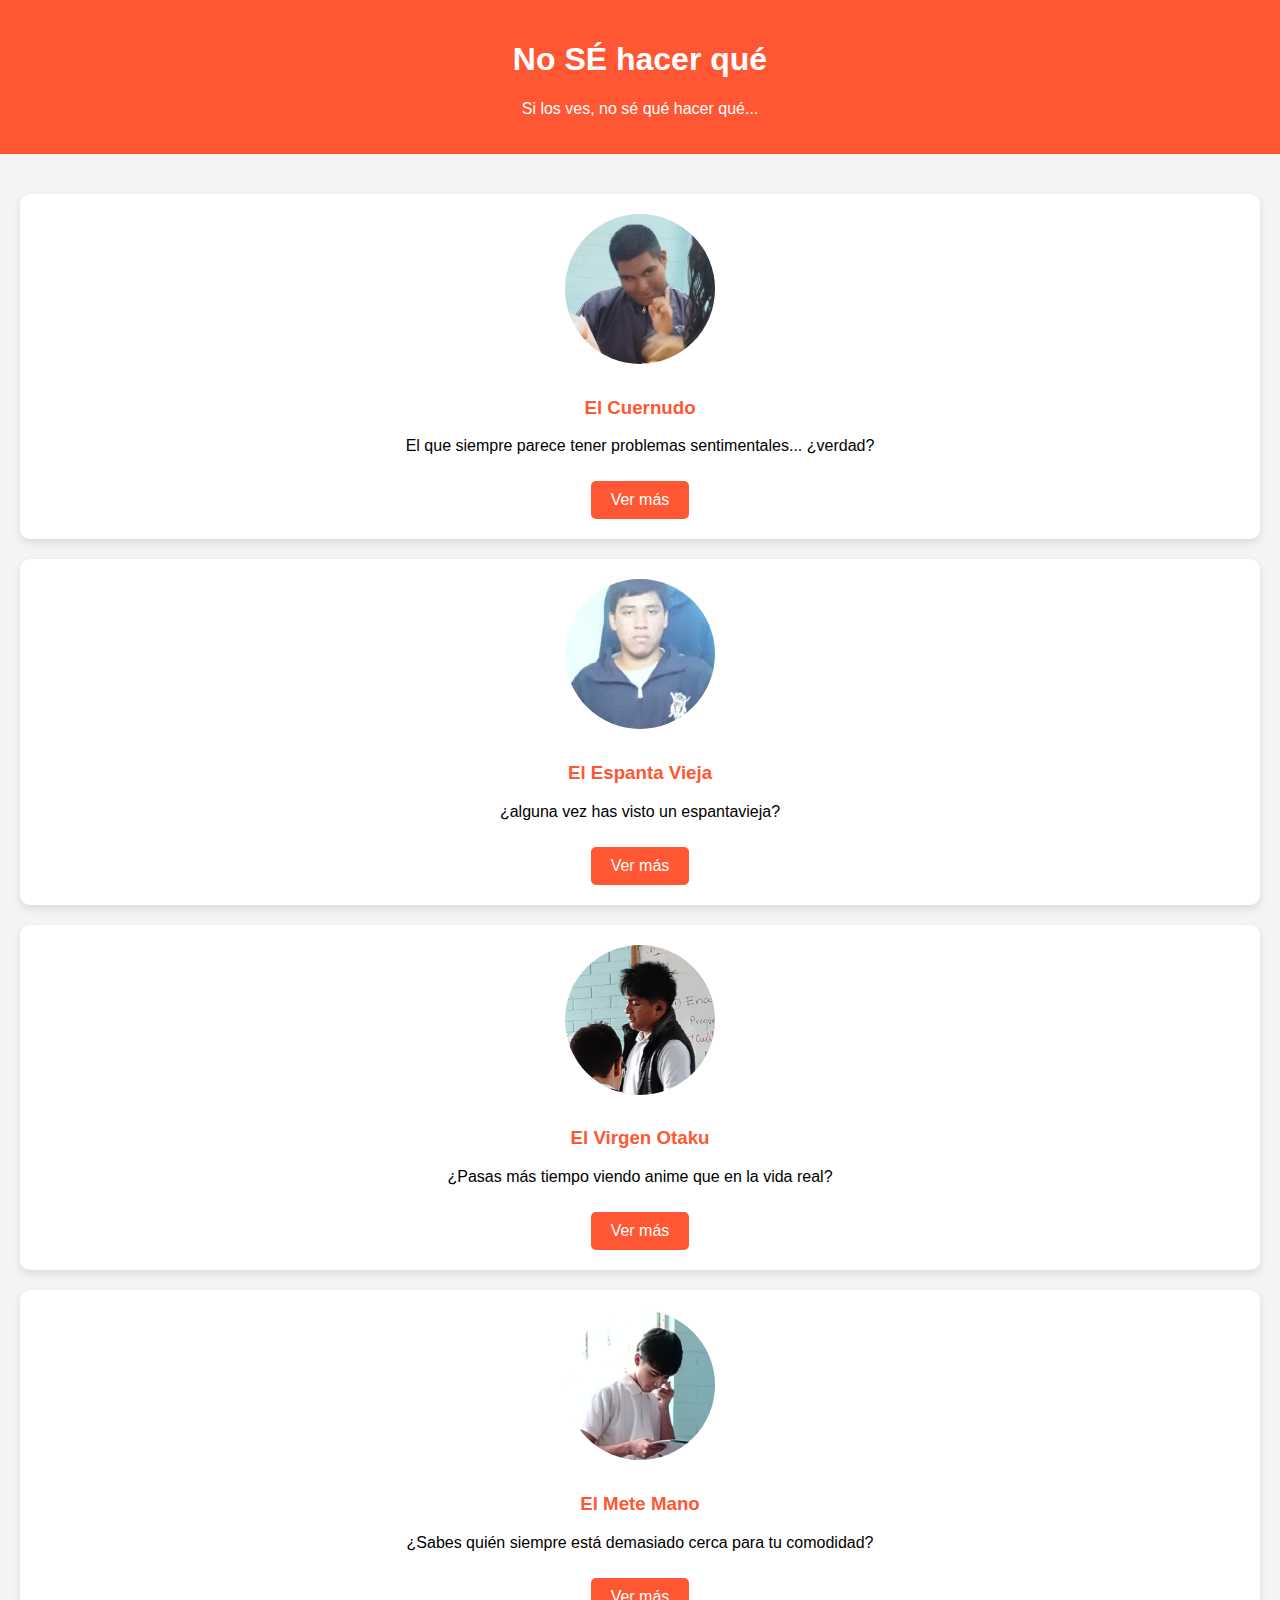
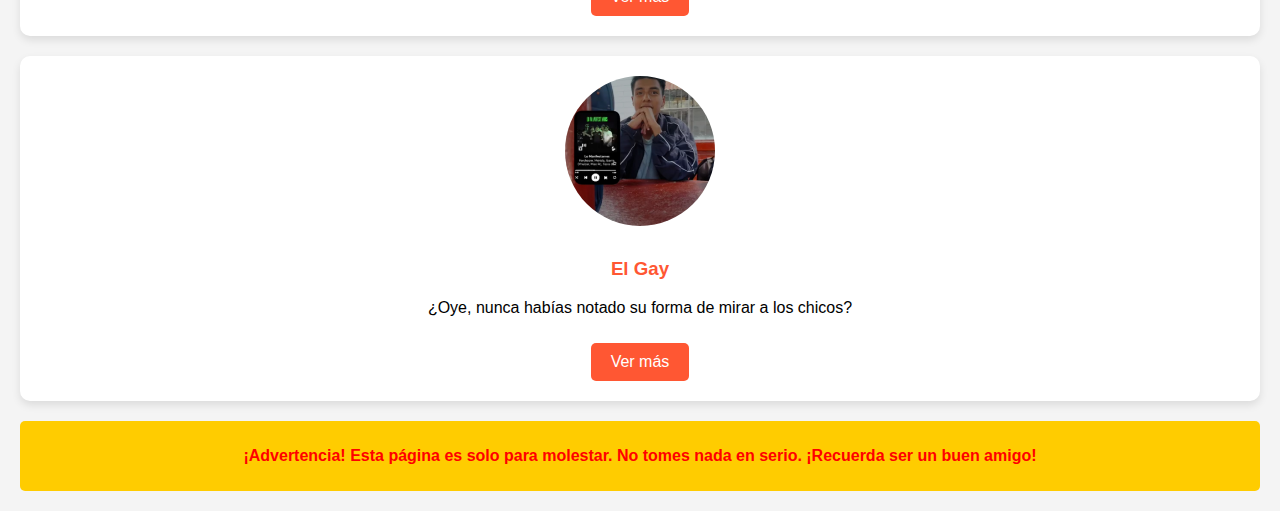
<file: index.html>
<!DOCTYPE html>
<html lang="es">
<head>
  <meta charset="UTF-8">
  <meta name="viewport" content="width=device-width, initial-scale=1.0">
  <title>Página para Molestar a Amigos</title>
  <link rel="stylesheet" href="styles.css">
</head>
<body>
  <header>
    <h1>No SÉ hacer qué</h1>
    <p>Si los ves, no sé qué hacer qué...</p>
  </header>
  
  <main>
    <div class="card">
      <img src="cuernudo.jpg" alt="Cuernudo">
      <h3>El Cuernudo</h3>
      <p>El que siempre parece tener problemas sentimentales... ¿verdad?</p>
      <button onclick="toggleContent(0)">Ver más</button>
      <div class="hidden-content" id="content-0">
        <p>Un cuernudo es alguien que siempre está metido en líos amorosos, y nunca parece aprender de sus errores. ¡Cuidado!</p>
      </div>
    </div>

    <div class="card">
      <img src="Espanta Viejas.jpg" alt="Espanta Vieja">
      <h3>El Espanta Vieja</h3>
      <p>¿alguna vez has visto un espantavieja?</p>
      <button onclick="toggleContent(1)">Ver más</button>
      <div class="hidden-content" id="content-1">
        <p>Este tipo es el que siempre está coqueteando con mujeres mayores, y luego se escapa rápido si le preguntan algo más serio.</p>
      </div>
    </div>

    <div class="card">
      <img src="Virgen Otaku.jpg" alt="Virgen Otaku">
      <h3>El Virgen Otaku</h3>
      <p>¿Pasas más tiempo viendo anime que en la vida real?</p>
      <button onclick="toggleContent(2)">Ver más</button>
      <div class="hidden-content" id="content-2">
        <p>Un virgen otaku, siempre hablando de sus personajes favoritos y su amor imposible. ¡Ojo con este!</p>
      </div>
    </div>

    <div class="card">
      <img src="Mete Mano.jpg" alt="Mete Mano">
      <h3>El Mete Mano</h3>
      <p>¿Sabes quién siempre está demasiado cerca para tu comodidad?</p>
      <button onclick="toggleContent(3)">Ver más</button>
      <div class="hidden-content" id="content-3">
        <p>Este tipo no puede resistir tocar a los demás. Siempre se mete en tu espacio personal... ¡Alerta máxima!</p>
      </div>
    </div>

    <div class="card">
      <img src="gay.jpg" alt="Gay">
      <h3>El Gay</h3>
      <p>¿Oye, nunca habías notado su forma de mirar a los chicos?</p>
      <button onclick="toggleContent(4)">Ver más</button>
      <div class="hidden-content" id="content-4">
        <p>A veces el gay no es tan obvio... ¡Pero hay señales que no puedes ignorar!</p>
      </div>
    </div>

    <div class="warning">
      <p><strong>¡Advertencia!</strong> Esta página es solo para molestar. No tomes nada en serio. ¡Recuerda ser un buen amigo!</p>
    </div>
  </main>

  <script src="script.js"></script>
</body>
</html>
</file>
<file: styles.css>
body {
  font-family: Arial, sans-serif;
  background-color: #f4f4f4;
  margin: 0;
  padding: 0;
}

header {
  background-color: #ff5733;
  color: white;
  text-align: center;
  padding: 20px;
}

main {
  padding: 20px;
}

.card {
  background-color: white;
  border-radius: 10px;
  margin: 20px 0;
  padding: 20px;
  box-shadow: 0 4px 8px rgba(0, 0, 0, 0.1);
  text-align: center;
}

.card img {
  width: 150px;
  height: 150px;
  border-radius: 50%;
  object-fit: cover;
  margin-bottom: 10px;
}

.card h3 {
  color: #ff5733;
}

.warning {
  background-color: #ffcc00;
  color: red;
  padding: 10px;
  margin-top: 20px;
  border-radius: 5px;
  font-weight: bold;
  text-align: center;
}

.hidden-content {
  display: none;
  background-color: #f0f0f0;
  padding: 10px;
  border-radius: 5px;
}

button {
  background-color: #ff5733;
  color: white;
  border: none;
  padding: 10px 20px;
  border-radius: 5px;
  cursor: pointer;
  font-size: 16px;
  margin-top: 10px;
}

button:hover {
  background-color: #c13c1e;
}
</file>
